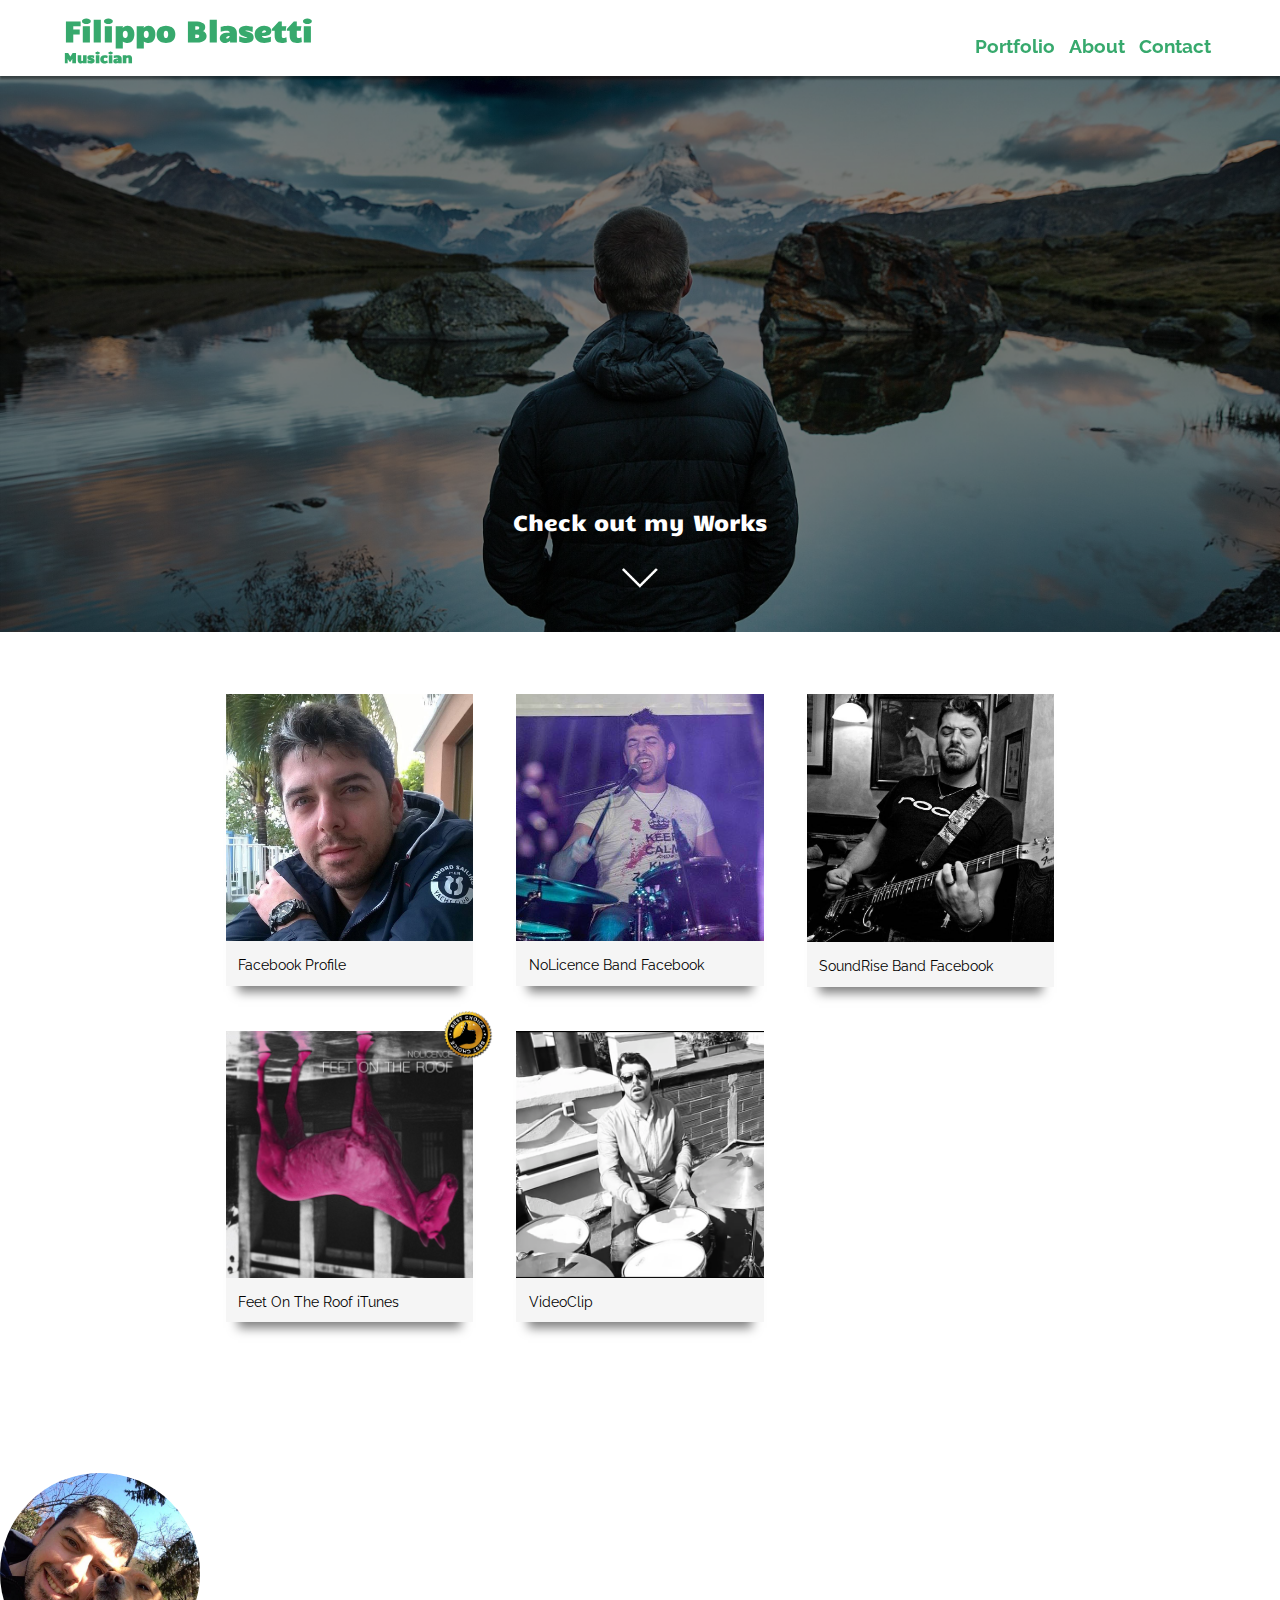
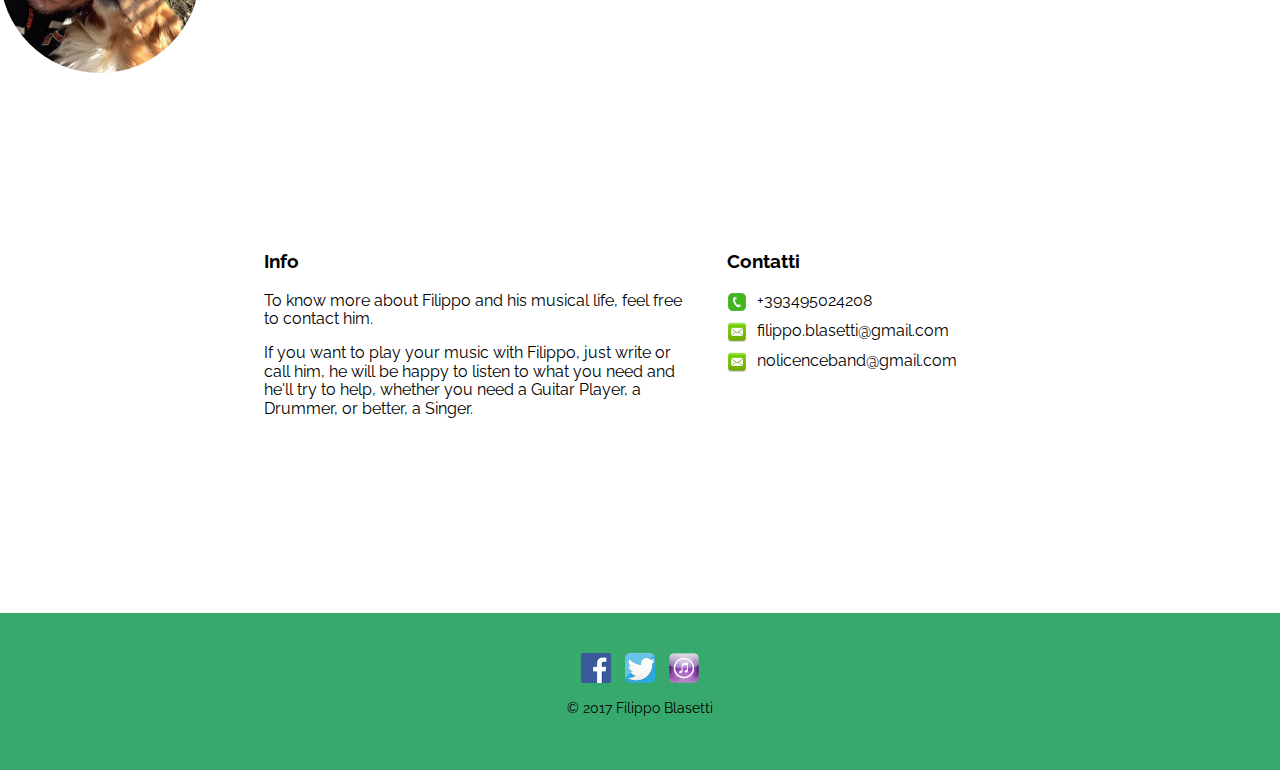
<file: index.html>
<!DOCTYPE html>
<html>
	<head>
		<meta charset="utf-8">
		<title>Filippo Blasetti | Musician</title>
		<link rel="shortcut icon" type="image/x-icon" href="favicon.ico">
		<link rel="stylesheet" type="text/css" href="css/normalize.css">
		<link href="https://fonts.googleapis.com/css?family=Candal|Raleway:400,700" rel="stylesheet">
		<link rel="stylesheet" type="text/css" href="css/main.css">
		<link rel="stylesheet" type="text/css" href="css/responsive.css">
		<meta name="viewport" content="width=device-width, initial-scale=1.0">
	</head>
	<body>
		<header class="main-header clearfix">
			<a href="index.html" id="logo">
				<h1>Filippo Blasetti</h1>
				<h2>Musician</h2>
			</a>
			<nav>
				<ul>
					<li><a href="index.html">Portfolio</a></li>
					<li><a href="#about">About</a></li>
					<li><a href="#contact">Contact</a></li>
				</ul>
			</nav>
		</header>
			<div class="banner">
				<p>Check out my Works</p>
				<img class="arrow" src="img/arrow.png">
			</div>
		<div class="wrapper clearfix">
		<section>
			<ul id="gallery">
				<li>
					<a href="https://www.facebook.com/filippo.blasetti" target="blank">
						<img src="img/FilippoCuba.jpg" alt="Homepage">
						<p>Facebook Profile</p>
					</a>
				</li>
				<li>
					<a href="https://www.facebook.com/nolicenceband" target="blank">
						<img src="img/Drums.jpg" alt="Homepage">
						<p>NoLicence Band Facebook</p>
						</a>
				</li>
				<li>
					<a href="https://www.facebook.com/soundriserock" target="blank">
						<img src="img/Guitar.jpg" alt="Homepage">
						<p>SoundRise Band Facebook</p>
					</a>
				</li>
				<li>
					<a href="https://itunes.apple.com/us/album/feet-on-the-roof-ep/id982048077" target="blank">
						<img src="img/Feet.jpg" alt="Homepage">
						<p>Feet On The Roof iTunes</p>
						<img class="best" src="img/best.png">
					</a>
				</li>
				<li>
					<a href="https://www.youtube.com/watch?v=Msa_j8f_pl8" target="blank">
						<img src="img/videoclip.png" alt="Homepage">
						<p>VideoClip</p>
					</a>
				</li>
			</ul>
		</section>
		</div>
					<div class="container" id="about">
						<div id="wrapper clearfix">
							<section>
								<img src="img/toketi.jpg" alt="Profile Picture" class="profile-picture">
								<h3>About</h3>
								<p>Born in Trieste (Italy) the 15th of December 1983, starts playing Cello when 4 years old. After a few year shifting from Cello to Violin and Piano, his mother decides to sign him up to a modern keyboard school in Trieste where he enjoys playng simple rock songs until the age of 11.
								Then he stops playing quite everything until at 16 he decides to buy a guitar, and his adventure begins again. </p>
								<p>He plays guitar in several Rock bands starting with ThgiLdnAkraD at the Filippin College, and then in SoundRise for nearly four years before getting kicked out for "creative" reasons.</p>
								<p>The experience of being kicked out from the band makes him quit playing Guitar and approach his beloved Drums.
								In 2011 he founds with some friends a band called NoLicence and together they record the EP "Feet on the Roof" and the "Give it Up" videoclip.
								After lots of gigs around, the band loses enthusiasm and stops reharsing, so Filippo decides to start a new challenge.</p>
								<p>Now he is a Singing student of Maestro Carlo Urizio, and in the last year his vocal abilities are exponentially increased.
								Happy Days.</p>
							</section>
						</div>
					</div>
		
											<div class="wrapper clearfix" id="contact">
											<section id="info">
												<h3>Info</h3>
												<p>To know more about Filippo and his musical life, feel free to contact him.
												</p>
												<p>If you want to play your music with Filippo, just write or call him, he will be happy to listen to what you need and he'll try to help, whether you need a Guitar Player, a Drummer, or better, a Singer.</p>
											</section>

											<section id="contatti">
												<h3>Contatti</h3>
												<ul id="contact-info">
													<li class="phone"><a href="tel:+393495024208">+393495024208</a></li>
													<li class="mailto"><a href="mailto:filippo.blasetti@gmail.com">filippo.blasetti@gmail.com</a></li>
													<li class="mailto"><a href="mailto:nolicenceband@gmail.com">nolicenceband@gmail.com</a></li>
												</ul>
											</section>
											</div>
			<footer class="main-footer">
			<a href="https://www.facebook.com/filippo.blasetti" target="blank">
			<img src="img/flogo.png" alt="Logo Facebook" class="icona-social">
			</a>
			<a href="https://twitter.com/pippoepoi" target="blank">
			<img src="img/tlogo.png" alt="Logo Twitter" class="icona-social">
			</a>
			<a href="https://itunes.apple.com/us/album/feet-on-the-roof-ep/id982048077" target="blank">
			<img src="img/ilogo.png" alt="Logo iTunes" class="icona-social">
			</a>
			<p>&copy; 2017 Filippo Blasetti</p>
		</footer>
	</body>
</html>
</file>
<file: css/main.css>
/*************************
 GENERAL 
 ************************/

a{
	text-decoration: none;
}

body {
	font-family: 'Raleway', sans-serif;
}

.clearfix::after {
	content: " ";
	display: table;
	clear: both;
}

/*************************
 HEADER
 ************************/

 #logo {
 	text-align: center;
 }

 .main-header {
 	background-color: #ffffff;
 	margin: 0 0 0 0;
 	padding: 5px 0 0 0;
 	overflow: auto;
 	position: fixed;
 	width: 100%;
 	top: 0;
 	z-index: 1;

 }

 h1 {
 	color: #37A96D;
 	font-family: 'Candal', sans-serif;
 	margin: 8px 0 3px 0;
 	font-size: 1.8em;

 }

 h2 {
 	color: #37A96D;
 	font-family: 'Candal', sans-serif;
 	margin: 3px 0 10px 0;
 	font-size: 0.9em;
 }


 /*************************
 NAV
 ************************/

 nav {
 	background-color: #297f52;
 	text-align: center;
 	padding: 5px 0 5px 0;
 }

 nav a {
 	color: #ffffff;
 	font-weight: bold;
 	padding: 0 2px;
 	transition: all 0.8s;
 }

 nav ul {
 	list-style: none;
 	margin: 5px 0;
 	padding: 0;
 }

 nav li {
 	display: inline-block;
 }

nav a:hover {
	color: #27583F;
}

nav a.selected {
	color: #27583F;
}

/*************************
 BANNER
 ************************/

.banner {
	text-align: center;
	padding: 487px 0 30px 0;
	background: linear-gradient(rgba(0, 0, 0, 0.5), rgba(0, 0, 0, 0.5)),
				url(../img/background.jpg) no-repeat center / cover;

}

.banner p {
	font-size: 1.4em;
	font-family: 'Candal', sans-serif;
	color: #ffffff;
}

.arrow {
	width: 40px;
}

/*************************
 SECTION
 ************************/

.wrapper {
	max-width: 1000px;
	margin: 0 auto;
	padding: 40px 5% 40px 5%;
	box-sizing: border-box;
}

#gallery {
	list-style: none;
	margin: 0;
	padding: 0;
}

img {
	max-width: 100%;
	
}


#gallery li {
	float: left;
	width: 45%;
	margin: 2.5%;
	background-color: #f5f5f5;
	position: relative;
	box-shadow: 0px 18px 10px -12px rgba(0, 0, 0, 0.5);
	transition: all 0.2s;

}

#gallery li:hover {
	box-shadow: 0px 1px 2px 2px rgba(0, 0, 0, 0.3);
}

#gallery li a p {
	font-size: 0.85em;
	color: #000000;
	padding: 5%;
	margin: 0;
}

.best {
	position: absolute;
	top: -20px;
	right: -20px;
	width: 50px;
}





/*************************
 FOOTER
 ************************/

.main-footer {
	text-align: center;
	clear: both;
	padding: 40px;
	background-color: #37A96D;
}

footer p {
	font-size: 0.85em;
}

.icona-social {
	width: 30px;
	height: 30px;
	margin: 0 5px;
}

/*************************
 ABOUT
 ************************/

 .container {
 	background: linear-gradient(rgba(0, 0, 0, 0), rgba(0, 0, 0, 0.5)),
				url(../img/picbout.jpg) no-repeat center / cover;
				background-attachment: fixed;
 	padding: 70px 0 50px 0;

 }

 .profile-picture {
 	display: block;
 	max-width: 200px;
 	margin: 0 auto 40px;
 	border-radius: 100%;
 }

 #wrapper section {
 	padding-top: 20px;
 }

 #about p, #about h3 {
 	color: #fff;
 }

/*************************
 CONTACT
 ************************/

#contact-info {
	list-style: none;
	padding: 0;
	margin: 0;
}

#contact-info a {
	color: #000000;
	display:block;
	min-height: 20px;
	background-repeat: no-repeat;
	background-size: 20px 20px;
	padding: 0 0 0 30px;
	margin: 0 0 10px;
}

#contact-info li.phone a {
	background-image: url(../img/phone.png);
}

#contact-info li.mailto a {
	background-image: url(../img/email.png);
}
</file>
<file: css/responsive.css>
@media screen and (min-width: 480px) {

/*************************
 CONTACT
 ************************/

	#info {
		width: 50%;
		float: left;
	}
	#contatti {
		width: 40%;
		float: right;
	}

}




@media screen and (min-width: 660px) {

/*************************
 ABOUT 
 ************************/
	.profile-picture {
		float: left;
		margin: 0 5% 500px 0;
	}





/*************************
 PORTFOLIO 
 ************************/

#gallery li {
	width: 28.33333333%;
}



/*************************
 HEADER
 ************************/

#logo {
	float: left;
	width: 45%;
	margin-left: 5%;
	text-align: left;
}

nav {
	float: right;
	width: 45%;
	margin-right: 5%;
	background: none;
	text-align: right;
	padding-top: 25px;
}

nav a {
	padding: 0 5px;
	font-weight: bold;
	font-size: 1.2em;
	color: #37A96D;
}

.main-header {
	box-shadow: 0px 3px 2px rgba(0, 0, 0, 0.4);
}

}
</file>
